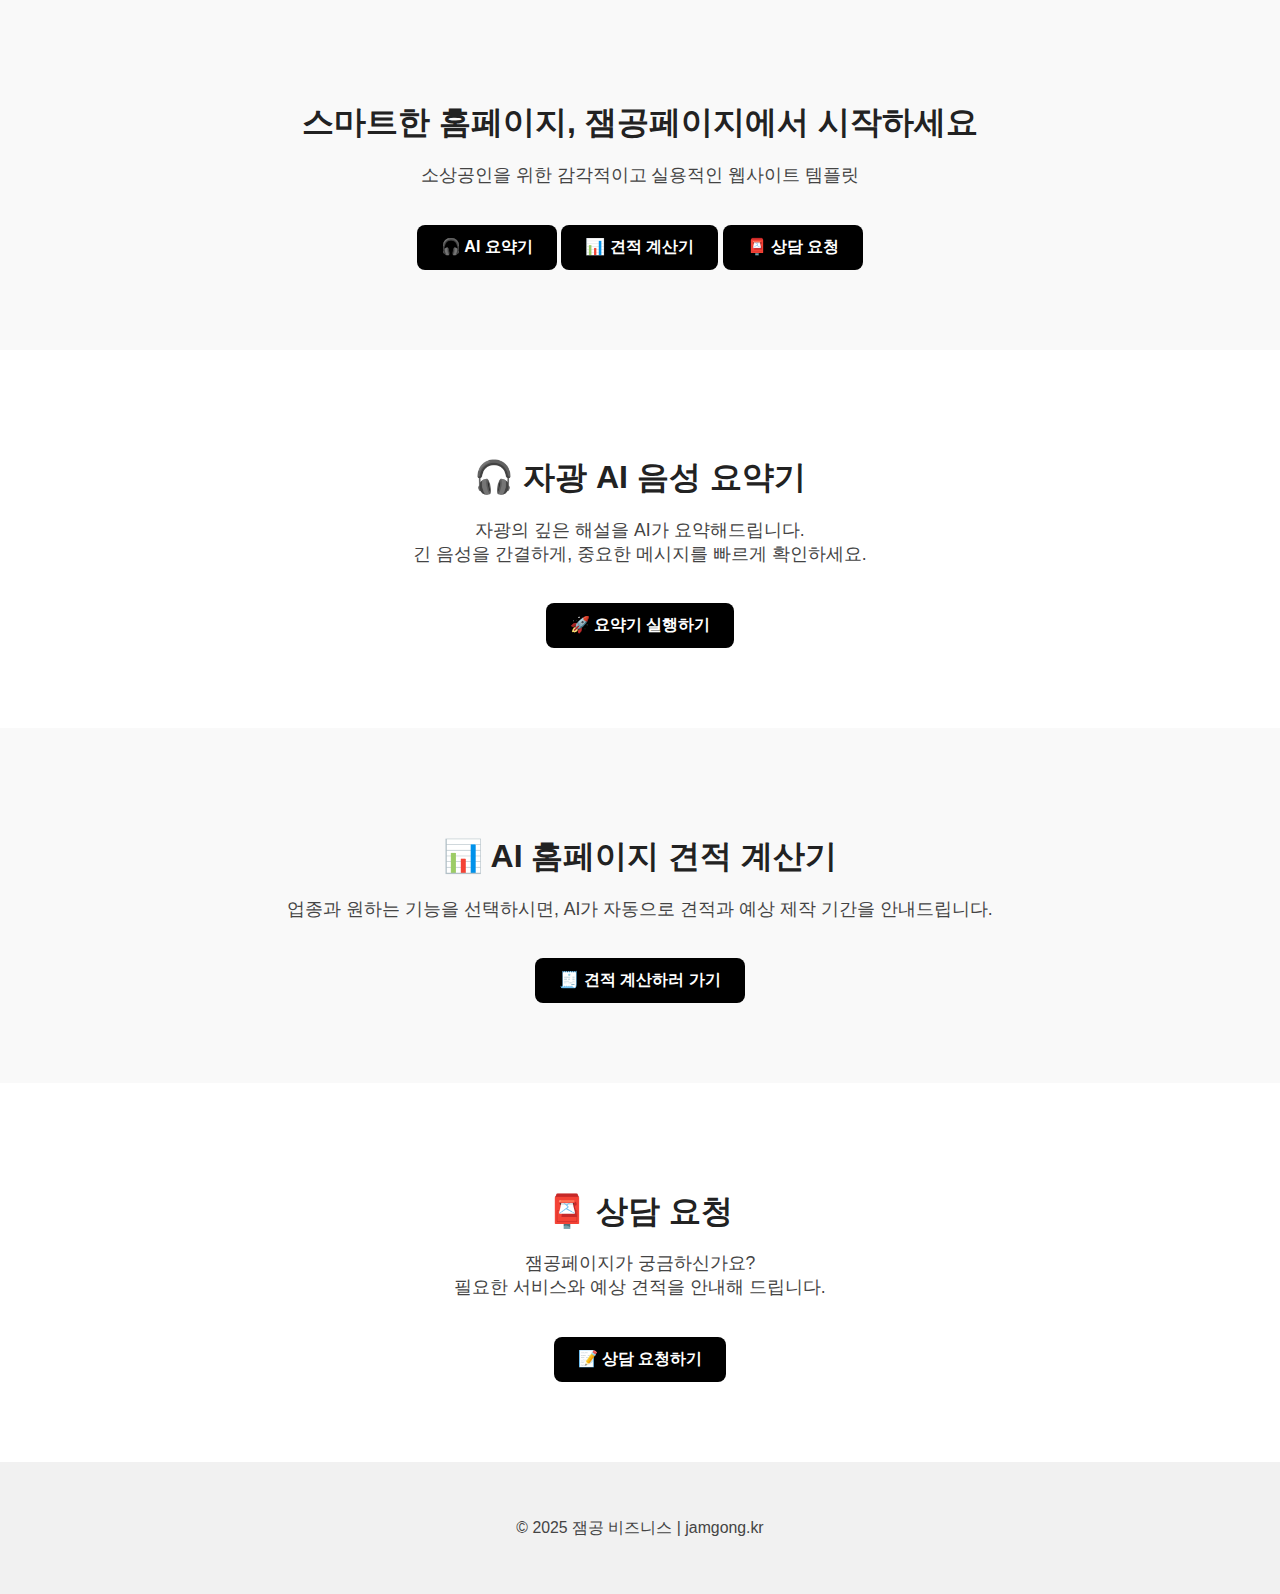
<file: index.html>
<!DOCTYPE html>
<html lang="ko">
<head>
  <meta charset="UTF-8" />
  <title>잼공 비즈니스 홈페이지</title>
  <meta name="viewport" content="width=device-width, initial-scale=1.0">
  <link rel="stylesheet" href="jamgong.css">
  <style>
    body {
      font-family: 'Pretendard', sans-serif;
      margin: 0;
      padding: 0;
    }
    section {
      padding: 80px 20px;
      text-align: center;
    }
    .btn {
      background-color: #000;
      color: #fff;
      padding: 12px 24px;
      border-radius: 8px;
      text-decoration: none;
      display: inline-block;
      margin-top: 20px;
      font-weight: bold;
    }
    h1, h2 {
      font-size: 2em;
      margin-bottom: 10px;
    }
    p {
      font-size: 1.1em;
      color: #444;
    }
    footer {
      padding: 40px 0;
      background: #f1f1f1;
      color: #666;
      font-size: 0.9em;
    }
  </style>
</head>
<body>

  <!-- Hero Section -->
  <section style="background-color: #f9f9f9;">
    <h1>스마트한 홈페이지, 잼공페이지에서 시작하세요</h1>
    <p>소상공인을 위한 감각적이고 실용적인 웹사이트 템플릿</p>
    <a href="#ai" class="btn">🎧 AI 요약기</a>
    <a href="#estimate" class="btn">📊 견적 계산기</a>
    <a href="#form" class="btn">📮 상담 요청</a>
  </section>

  <!-- AI 요약기 Section -->
  <section id="ai" style="background-color: #fff;">
    <h2>🎧 자광 AI 음성 요약기</h2>
    <p>자광의 깊은 해설을 AI가 요약해드립니다.<br>긴 음성을 간결하게, 중요한 메시지를 빠르게 확인하세요.</p>
    <a href="https://huggingface.co/spaces/jamgong/jamgong-whisper-summary" target="_blank" class="btn">🚀 요약기 실행하기</a>
  </section>

  <!-- Estimate Section -->
  <section id="estimate" style="background-color: #f9f9f9;">
    <h2>📊 AI 홈페이지 견적 계산기</h2>
    <p>업종과 원하는 기능을 선택하시면, AI가 자동으로 견적과 예상 제작 기간을 안내드립니다.</p>
    <a href="form.html" class="btn">🧾 견적 계산하러 가기</a>
  </section>

  <!-- Form Section -->
  <section id="form" style="background-color: #fff;">
    <h2>📮 상담 요청</h2>
    <p>잼공페이지가 궁금하신가요?<br>필요한 서비스와 예상 견적을 안내해 드립니다.</p>
    <a href="https://forms.gle/1FAIpQLSfB_YnlKT4XZJNK4OirsDAIyEGMQHCzkPj5P2dAp2abH7FXgw" target="_blank" class="btn">📝 상담 요청하기</a>
  </section>

  <footer>
    <p>© 2025 잼공 비즈니스 | jamgong.kr</p>
  </footer>

</body>
</html>
</file>
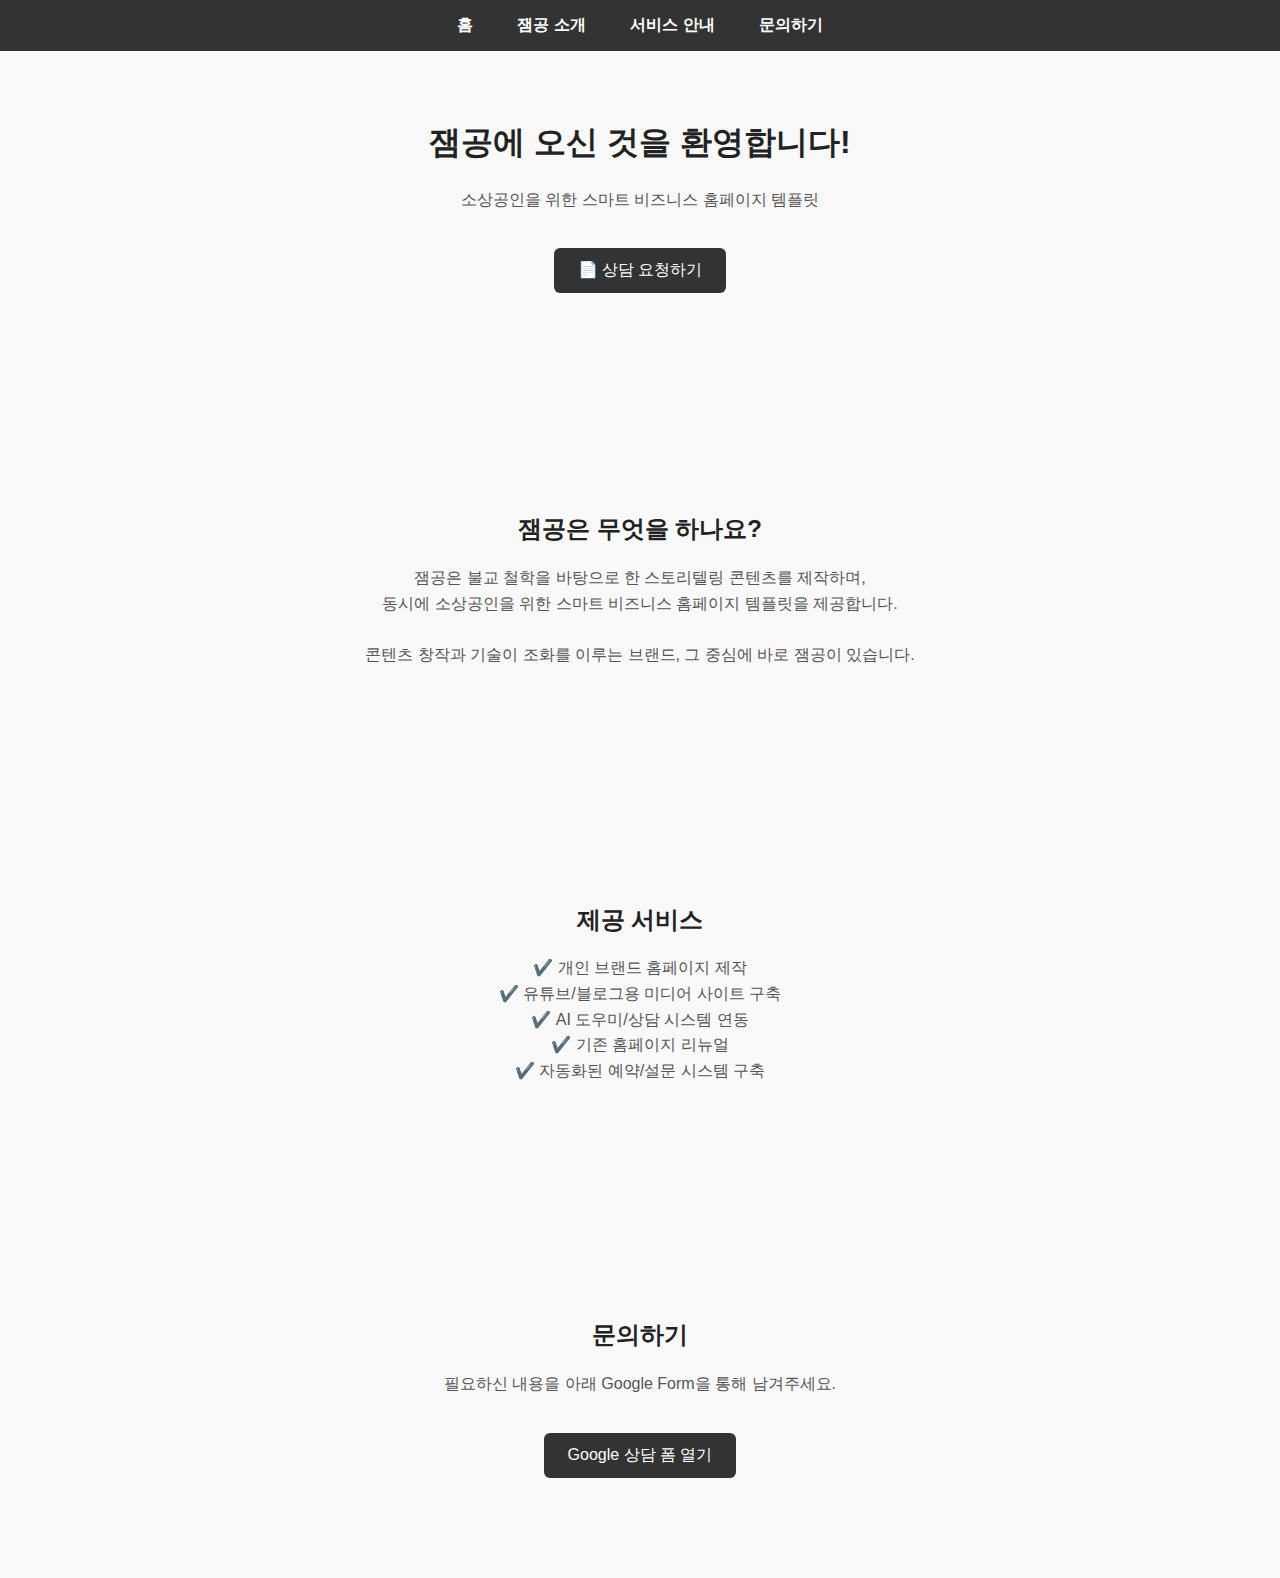
<file: index_full.html>
<!DOCTYPE html>
<html lang="ko">
<head>
  <meta charset="UTF-8">
  <title>잼공 홈페이지 – 통합 보기</title>
  <style>
    body {
      font-family: 'Noto Sans KR', sans-serif;
      margin: 0;
      padding: 0;
      background-color: #f9f9f9;
      scroll-behavior: smooth;
    }
    nav {
      position: fixed;
      top: 0;
      width: 100%;
      background: #333;
      padding: 15px 0;
      text-align: center;
      z-index: 1000;
    }
    nav a {
      color: white;
      margin: 0 20px;
      text-decoration: none;
      font-weight: bold;
    }
    nav a:hover {
      color: #ffd700;
    }
    section {
      padding: 100px 20px;
      max-width: 800px;
      margin: auto;
      text-align: center;
    }
    h1, h2 {
      color: #222;
    }
    p {
      color: #555;
      line-height: 1.6em;
    }
    .button {
      display: inline-block;
      padding: 12px 24px;
      margin-top: 20px;
      background-color: #333;
      color: white;
      text-decoration: none;
      border-radius: 6px;
    }
    .button:hover {
      background-color: #555;
    }
  </style>
</head>
<body>
  <nav>
    <a href="#home">홈</a>
    <a href="#about">잼공 소개</a>
    <a href="#services">서비스 안내</a>
    <a href="#contact">문의하기</a>
  </nav>

  <section id="home">
    <h1>잼공에 오신 것을 환영합니다!</h1>
    <p>소상공인을 위한 스마트 비즈니스 홈페이지 템플릿</p>
    <a class="button" href="https://docs.google.com/forms/d/e/1FAIpQLSfB_YnlKT4XZJNK4OirsDAIyEGMQHCzkPj5P2dAp2abH7FXgw/viewform?usp=sf_link" target="_blank">
      📄 상담 요청하기
    </a>
  </section>

  <section id="about">
    <h2>잼공은 무엇을 하나요?</h2>
    <p>
      잼공은 불교 철학을 바탕으로 한 스토리텔링 콘텐츠를 제작하며,<br>
      동시에 소상공인을 위한 스마트 비즈니스 홈페이지 템플릿을 제공합니다.<br><br>
      콘텐츠 창작과 기술이 조화를 이루는 브랜드, 그 중심에 바로 잼공이 있습니다.
    </p>
  </section>

  <section id="services">
    <h2>제공 서비스</h2>
    <p>
      ✔️ 개인 브랜드 홈페이지 제작<br>
      ✔️ 유튜브/블로그용 미디어 사이트 구축<br>
      ✔️ AI 도우미/상담 시스템 연동<br>
      ✔️ 기존 홈페이지 리뉴얼<br>
      ✔️ 자동화된 예약/설문 시스템 구축
    </p>
  </section>

  <section id="contact">
    <h2>문의하기</h2>
    <p>필요하신 내용을 아래 Google Form을 통해 남겨주세요.</p>
    <a class="button" href="https://docs.google.com/forms/d/e/1FAIpQLSfB_YnlKT4XZJNK4OirsDAIyEGMQHCzkPj5P2dAp2abH7FXgw/viewform?usp=sf_link" target="_blank">
      Google 상담 폼 열기
    </a>
  </section>
</body>
</html>
</file>
<file: jamgong.css>
/* style.css */

body {
  margin: 0;
  font-family: 'Segoe UI', sans-serif;
  background-color: #f9f9f9;
  color: #222;
  text-align: center;
}

header {
  background-color: #fff;
  padding: 1rem 2rem;
  border-bottom: 1px solid #ddd;
  display: flex;
  justify-content: space-between;
  align-items: center;
}

header h1 {
  font-size: 1.5rem;
  font-weight: bold;
}

nav ul {
  list-style: none;
  display: flex;
  gap: 1.5rem;
  margin: 0;
  padding: 0;
}

nav a {
  text-decoration: none;
  color: #333;
  font-weight: 500;
}

main {
  padding: 4rem 1rem;
}

main h2 {
  font-size: 2rem;
  margin-bottom: 1rem;
}

main p {
  color: #555;
  font-size: 1.1rem;
}

.buttons {
  margin-top: 2rem;
}

.buttons a {
  display: inline-block;
  padding: 0.75rem 1.5rem;
  margin: 0 0.5rem;
  background-color: #333;
  color: #fff;
  text-decoration: none;
  border-radius: 5px;
}

footer {
  padding: 2rem 0;
  background-color: #f0f0f0;
  font-size: 0.9rem;
  color: #666;
}
</file>
